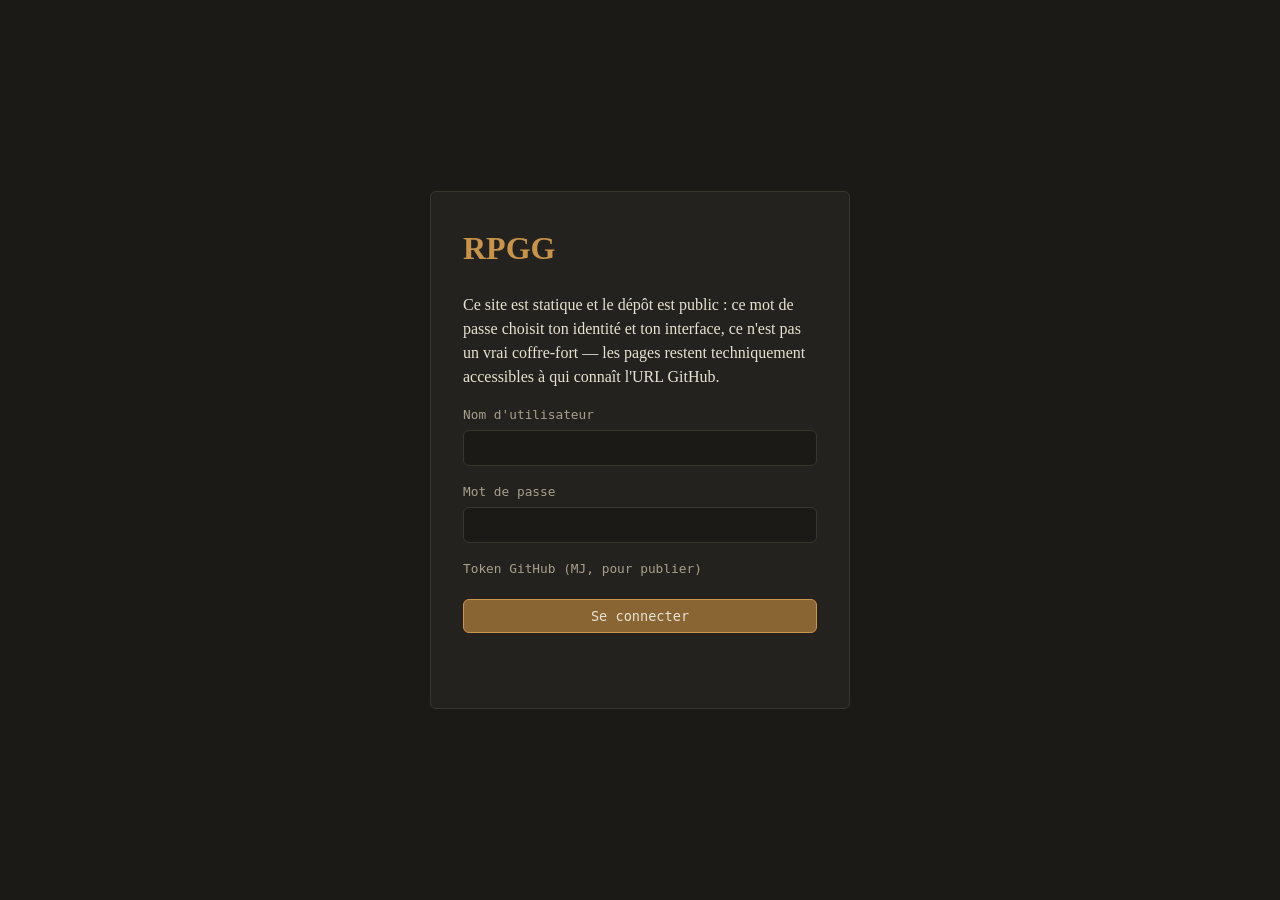
<file: editor.html>
<!doctype html>
<html lang="fr">
<head>
  <meta charset="utf-8" />
  <meta name="viewport" content="width=device-width, initial-scale=1" />
  <title>Éditeur — RPGG</title>
  <link rel="stylesheet" href="css/style.css" />
</head>
<body>
  <header class="site">
    <a class="brand" href="index.html">RPGG</a>
    <nav>
      <a href="index.html">Pages</a>
      <a href="#" id="logout-link">Déconnexion</a>
    </nav>
  </header>
  <main>
    <div class="toolbar">
      <input type="text" id="title-input" placeholder="Titre de la page" />
      <select id="visibility-select">
        <option value="public">Visible par tous</option>
        <option value="gm">Réservé au MJ</option>
      </select>
      <button id="publish-btn">Publier</button>
      <button id="delete-btn" class="danger" hidden>Supprimer</button>
      <span id="status-msg"></span>
    </div>
    <div class="editor-layout">
      <textarea id="md-input" placeholder="# Écris ton Markdown ici…" spellcheck="false"></textarea>
      <div id="md-preview"></div>
    </div>
  </main>

  <script src="js/vendor/marked.min.js"></script>
  <script src="js/app.js"></script>
  <script>
    const session = RPGG.requireSession();
    if (session && session.role !== "gm") {
      location.href = "index.html";
    } else if (session) {
      document.getElementById("logout-link").addEventListener("click", (e) => {
        e.preventDefault();
        RPGG.clearSession();
        location.href = "login.html";
      });

      const params = new URLSearchParams(location.search);
      const editSlug = params.get("slug");
      const editVisibility = params.get("v") === "gm" ? "gm" : "public";

      const titleInput = document.getElementById("title-input");
      const visibilitySelect = document.getElementById("visibility-select");
      const mdInput = document.getElementById("md-input");
      const preview = document.getElementById("md-preview");
      const statusMsg = document.getElementById("status-msg");
      const publishBtn = document.getElementById("publish-btn");
      const deleteBtn = document.getElementById("delete-btn");

      function updatePreview() {
        preview.innerHTML = RPGG.renderMarkdown(mdInput.value || "");
      }
      mdInput.addEventListener("input", updatePreview);

      function setStatus(msg, type) {
        statusMsg.textContent = msg;
        statusMsg.className = type || "";
      }

      let currentSlug = null;
      let currentVisibility = "public";

      async function loadForEdit(slug, visibility) {
        try {
          setStatus("Chargement de la page…");
          const raw = await RPGG.fetchPage(slug, visibility);
          const { meta, body } = RPGG.parseFrontMatter(raw);
          titleInput.value = meta.title || slug;
          visibilitySelect.value = visibility;
          mdInput.value = body.trim();
          currentSlug = slug;
          currentVisibility = visibility;
          deleteBtn.hidden = false;
          updatePreview();
          setStatus("");
        } catch (err) {
          setStatus(`Erreur : ${err.message}`, "error");
        }
      }

      publishBtn.addEventListener("click", async () => {
        const title = titleInput.value.trim();
        if (!title) return setStatus("Un titre est requis.", "error");
        if (!mdInput.value.trim()) return setStatus("Le contenu est vide.", "error");
        const visibility = visibilitySelect.value;
        const slug = currentSlug || RPGG.slugify(title);
        publishBtn.disabled = true;
        setStatus("Publication en cours…");
        try {
          await RPGG.publishPage({ slug, title, markdown: mdInput.value, visibility, token: session.token });
          currentSlug = slug;
          currentVisibility = visibility;
          deleteBtn.hidden = false;
          setStatus("Publié ✓", "ok");
        } catch (err) {
          setStatus(`Erreur : ${err.message}`, "error");
        } finally {
          publishBtn.disabled = false;
        }
      });

      deleteBtn.addEventListener("click", async () => {
        if (!currentSlug) return;
        if (!confirm(`Supprimer la page "${titleInput.value}" ?`)) return;
        try {
          await RPGG.deletePage(currentSlug, currentVisibility, titleInput.value, session.token);
          location.href = "index.html";
        } catch (err) {
          setStatus(`Erreur : ${err.message}`, "error");
        }
      });

      if (editSlug) {
        loadForEdit(editSlug, editVisibility);
      } else {
        updatePreview();
      }
    }
  </script>
</body>
</html>
</file>
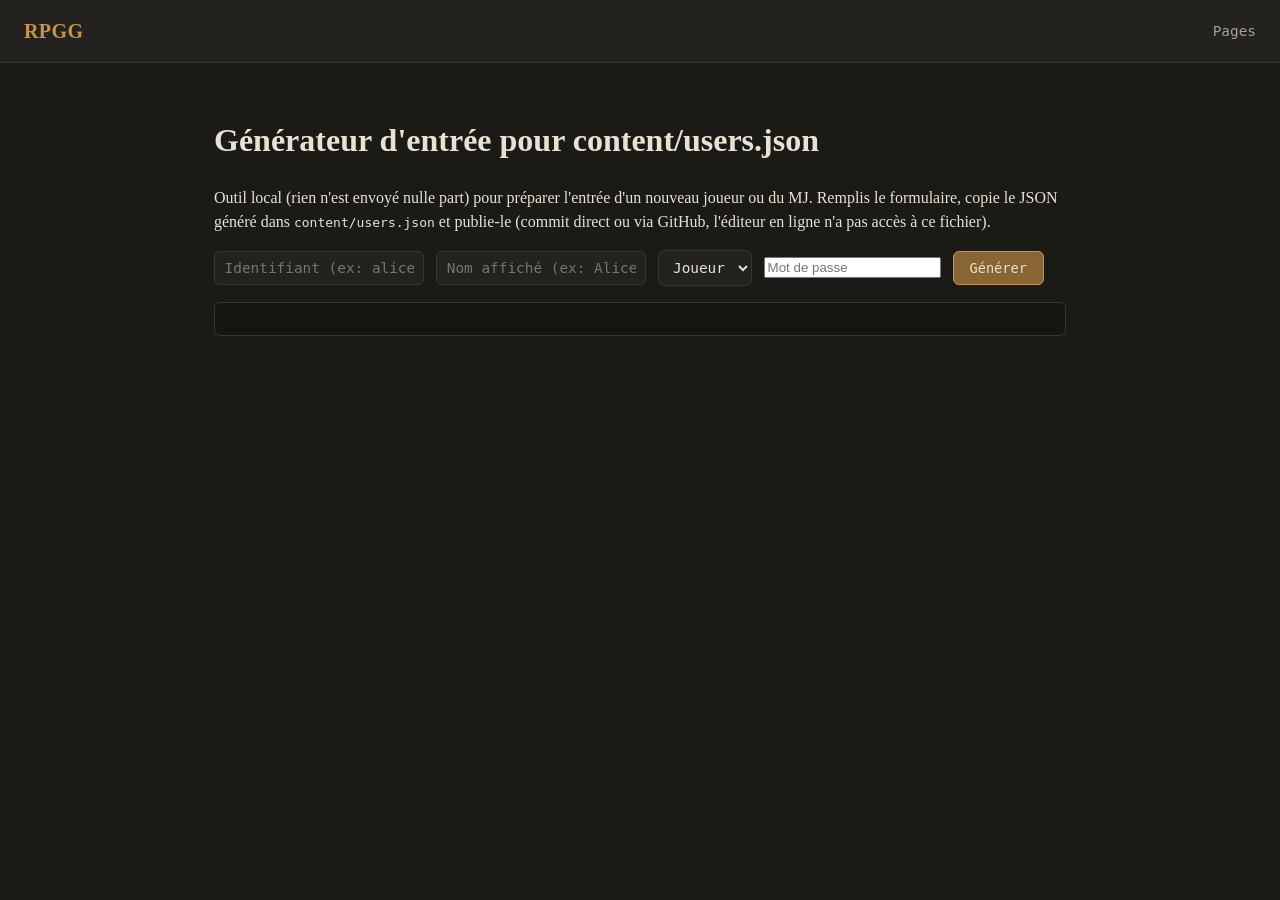
<file: hash.html>
<!doctype html>
<html lang="fr">
<head>
  <meta charset="utf-8" />
  <meta name="viewport" content="width=device-width, initial-scale=1" />
  <title>Générateur de hash — RPGG</title>
  <link rel="stylesheet" href="css/style.css" />
</head>
<body>
  <header class="site">
    <a class="brand" href="index.html">RPGG</a>
    <nav><a href="index.html">Pages</a></nav>
  </header>
  <main>
    <h1>Générateur d'entrée pour content/users.json</h1>
    <p class="hint">
      Outil local (rien n'est envoyé nulle part) pour préparer l'entrée d'un
      nouveau joueur ou du MJ. Remplis le formulaire, copie le JSON généré
      dans <code>content/users.json</code> et publie-le (commit direct ou
      via GitHub, l'éditeur en ligne n'a pas accès à ce fichier).
    </p>
    <div class="toolbar">
      <input type="text" id="username-input" placeholder="Identifiant (ex: alice)" />
      <input type="text" id="displayname-input" placeholder="Nom affiché (ex: Alice)" />
      <select id="role-select">
        <option value="player">Joueur</option>
        <option value="gm">MJ</option>
      </select>
      <input type="password" id="password-input" placeholder="Mot de passe" />
      <button id="generate-btn">Générer</button>
    </div>
    <pre id="output" style="background:#16150f;border:1px solid var(--border);border-radius:var(--radius);padding:1rem;white-space:pre-wrap;"></pre>
  </main>

  <script src="js/app.js"></script>
  <script>
    document.getElementById("generate-btn").addEventListener("click", async () => {
      const username = document.getElementById("username-input").value.trim();
      const displayName = document.getElementById("displayname-input").value.trim() || username;
      const role = document.getElementById("role-select").value;
      const password = document.getElementById("password-input").value;
      const output = document.getElementById("output");
      if (!username || !password) {
        output.textContent = "Identifiant et mot de passe requis.";
        return;
      }
      const passwordHash = await RPGG.sha256Hex(password);
      output.textContent = JSON.stringify({ username, displayName, role, passwordHash }, null, 2) + ",";
    });
  </script>
</body>
</html>
</file>
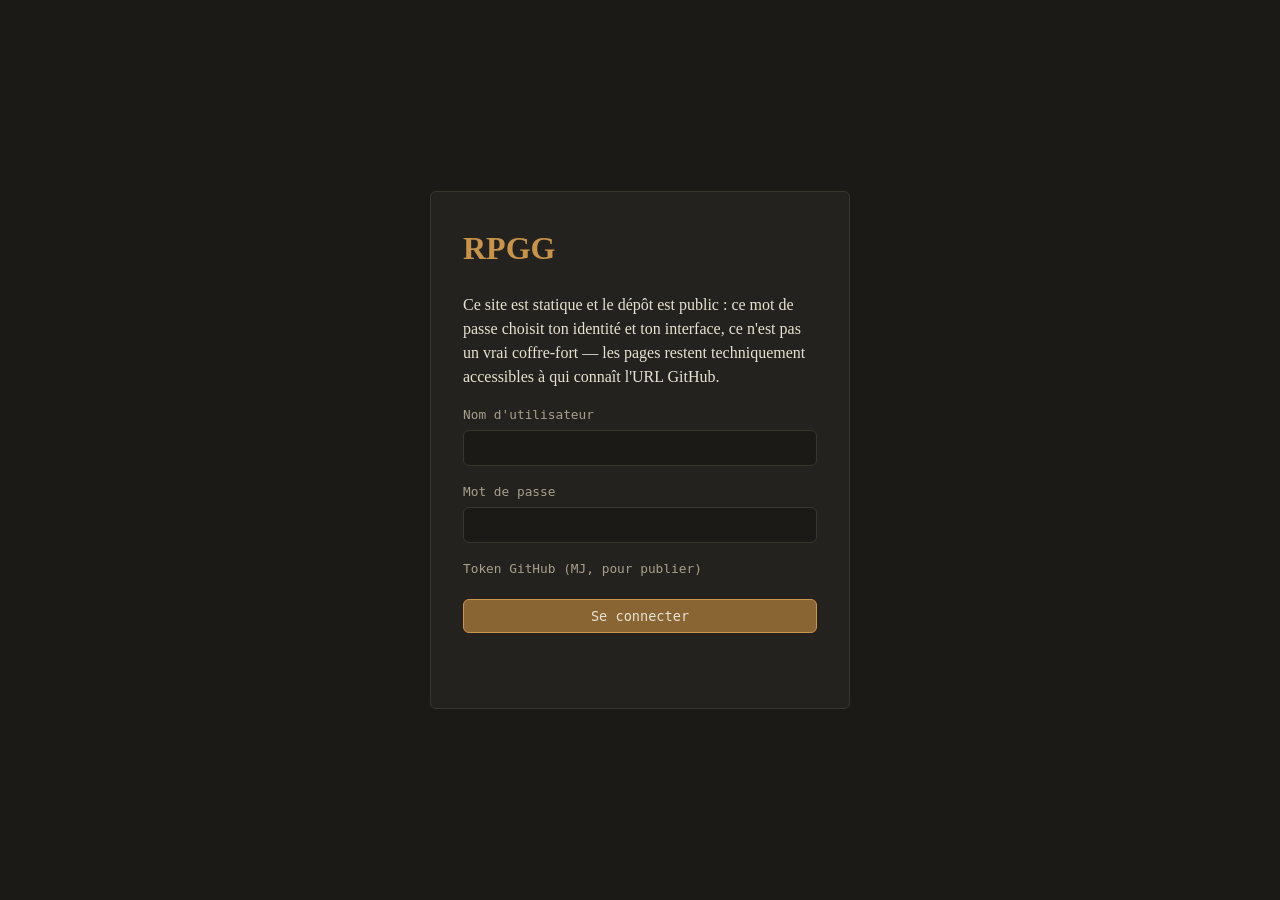
<file: login.html>
<!doctype html>
<html lang="fr">
<head>
  <meta charset="utf-8" />
  <meta name="viewport" content="width=device-width, initial-scale=1" />
  <title>Connexion — RPGG</title>
  <link rel="stylesheet" href="css/style.css" />
</head>
<body>
  <main class="login-main">
    <div class="login-card">
      <h1 class="brand">RPGG</h1>
      <p class="hint">
        Ce site est statique et le dépôt est public : ce mot de passe choisit
        ton identité et ton interface, ce n'est pas un vrai coffre-fort — les
        pages restent techniquement accessibles à qui connaît l'URL GitHub.
      </p>
      <label for="username-input">Nom d'utilisateur</label>
      <input type="text" id="username-input" autocomplete="username" />
      <label for="password-input">Mot de passe</label>
      <input type="password" id="password-input" autocomplete="current-password" />
      <label for="token-input" id="token-label" hidden>Token GitHub (MJ, pour publier)</label>
      <input type="password" id="token-input" placeholder="ghp_… ou github_pat_…" autocomplete="off" hidden />
      <button id="login-btn">Se connecter</button>
      <p id="status-msg"></p>
    </div>
  </main>

  <script src="js/app.js"></script>
  <script>
    const usernameInput = document.getElementById("username-input");
    const passwordInput = document.getElementById("password-input");
    const tokenLabel = document.getElementById("token-label");
    const tokenInput = document.getElementById("token-input");
    const btn = document.getElementById("login-btn");
    const statusMsg = document.getElementById("status-msg");

    if (RPGG.getSession()) location.href = "index.html";

    // We don't know the role until the password checks out, so always show
    // the token field once a username is typed — it's simply ignored for
    // players.
    usernameInput.addEventListener("input", () => {
      const show = usernameInput.value.trim().length > 0;
      tokenLabel.hidden = !show;
      tokenInput.hidden = !show;
    });

    async function doLogin() {
      const username = usernameInput.value.trim();
      const password = passwordInput.value;
      const token = tokenInput.value.trim();
      if (!username || !password) return;
      btn.disabled = true;
      statusMsg.textContent = "Connexion…";
      statusMsg.className = "";
      try {
        await RPGG.login(username, password, token);
        location.href = "index.html";
      } catch (err) {
        statusMsg.textContent = err.message;
        statusMsg.className = "error";
        btn.disabled = false;
      }
    }

    btn.addEventListener("click", doLogin);
    for (const input of [usernameInput, passwordInput, tokenInput]) {
      input.addEventListener("keydown", (e) => {
        if (e.key === "Enter") doLogin();
      });
    }
  </script>
</body>
</html>
</file>
<file: css/style.css>
:root {
  --bg: #1b1a17;
  --bg-panel: #24221e;
  --fg: #e8e2d4;
  --fg-muted: #a89f8c;
  --accent: #c8934a;
  --accent-dim: #8a6534;
  --border: #3a362e;
  --danger: #b1493f;
  --radius: 6px;
  --mono: ui-monospace, SFMono-Regular, Menlo, Consolas, monospace;
  --serif: Georgia, "Iowan Old Style", "Palatino Linotype", serif;
}

* { box-sizing: border-box; }

html, body {
  margin: 0;
  padding: 0;
  background: var(--bg);
  color: var(--fg);
  font-family: var(--serif);
  line-height: 1.5;
}

a { color: var(--accent); }
a:hover { color: var(--accent-dim); }

header.site {
  display: flex;
  align-items: center;
  justify-content: space-between;
  padding: 1rem 1.5rem;
  border-bottom: 1px solid var(--border);
  background: var(--bg-panel);
}

header.site .brand {
  font-size: 1.25rem;
  font-weight: bold;
  letter-spacing: 0.02em;
  color: var(--accent);
  text-decoration: none;
}

header.site nav a {
  margin-left: 1rem;
  text-decoration: none;
  color: var(--fg-muted);
  font-family: var(--mono);
  font-size: 0.9rem;
}

header.site nav a:hover { color: var(--fg); }

main {
  max-width: 900px;
  margin: 0 auto;
  padding: 2rem 1.5rem 4rem;
}

.page-list {
  list-style: none;
  padding: 0;
}

.page-list li {
  padding: 0.85rem 0;
  border-bottom: 1px solid var(--border);
}

.page-list li a {
  font-size: 1.1rem;
  text-decoration: none;
}

.page-list .meta {
  display: block;
  color: var(--fg-muted);
  font-family: var(--mono);
  font-size: 0.8rem;
  margin-top: 0.2rem;
}

.empty-state {
  color: var(--fg-muted);
  font-style: italic;
}

.editor-layout {
  display: grid;
  grid-template-columns: 1fr 1fr;
  gap: 1rem;
  height: calc(100vh - 220px);
  min-height: 400px;
}

textarea#md-input {
  width: 100%;
  height: 100%;
  resize: none;
  background: var(--bg-panel);
  color: var(--fg);
  border: 1px solid var(--border);
  border-radius: var(--radius);
  padding: 1rem;
  font-family: var(--mono);
  font-size: 0.9rem;
  line-height: 1.6;
}

#md-preview {
  overflow-y: auto;
  border: 1px solid var(--border);
  border-radius: var(--radius);
  padding: 1rem 1.25rem;
  background: var(--bg-panel);
}

#md-preview img { max-width: 100%; }
#md-preview pre { overflow-x: auto; background: #16150f; padding: 0.75rem; border-radius: var(--radius); }
#md-preview blockquote { border-left: 3px solid var(--accent-dim); margin-left: 0; padding-left: 1rem; color: var(--fg-muted); }

.toolbar {
  display: flex;
  align-items: center;
  gap: 0.75rem;
  margin-bottom: 1rem;
  flex-wrap: wrap;
}

.toolbar input[type="text"],
.toolbar select {
  background: var(--bg-panel);
  color: var(--fg);
  border: 1px solid var(--border);
  border-radius: var(--radius);
  padding: 0.5rem 0.6rem;
  font-family: var(--mono);
  font-size: 0.9rem;
}

#title-input { flex: 1; min-width: 200px; }

button, .btn {
  background: var(--accent-dim);
  color: var(--fg);
  border: 1px solid var(--accent);
  border-radius: var(--radius);
  padding: 0.5rem 1rem;
  font-family: var(--mono);
  font-size: 0.85rem;
  cursor: pointer;
}

button:hover { background: var(--accent); color: #1b1a17; }
button:disabled { opacity: 0.5; cursor: not-allowed; }

button.secondary {
  background: transparent;
  border-color: var(--border);
  color: var(--fg-muted);
}
button.secondary:hover { background: var(--bg-panel); color: var(--fg); }

button.danger { border-color: var(--danger); }
button.danger:hover { background: var(--danger); color: var(--fg); }

#status-msg {
  font-family: var(--mono);
  font-size: 0.85rem;
  color: var(--fg-muted);
  min-height: 1.2em;
}
#status-msg.error { color: var(--danger); }
#status-msg.ok { color: #7fa86a; }

dialog#settings-dialog {
  background: var(--bg-panel);
  color: var(--fg);
  border: 1px solid var(--border);
  border-radius: var(--radius);
  padding: 1.5rem;
  max-width: 420px;
}
dialog#settings-dialog::backdrop { background: rgba(0,0,0,0.6); }
dialog label { display: block; margin-top: 0.75rem; font-family: var(--mono); font-size: 0.8rem; color: var(--fg-muted); }
dialog input[type="text"], dialog input[type="password"] {
  width: 100%;
  margin-top: 0.25rem;
  background: var(--bg);
  color: var(--fg);
  border: 1px solid var(--border);
  border-radius: var(--radius);
  padding: 0.5rem;
  font-family: var(--mono);
}
dialog .dialog-actions { margin-top: 1.25rem; display: flex; justify-content: flex-end; gap: 0.5rem; }
dialog p.hint { color: var(--fg-muted); font-size: 0.8rem; }

.page-content h1:first-child { margin-top: 0; }
.page-meta {
  font-family: var(--mono);
  font-size: 0.8rem;
  color: var(--fg-muted);
  margin-bottom: 1.5rem;
  padding-bottom: 1rem;
  border-bottom: 1px solid var(--border);
}

.login-main {
  min-height: 100vh;
  display: flex;
  align-items: center;
  justify-content: center;
  padding: 1.5rem;
}

.login-card {
  width: 100%;
  max-width: 420px;
  background: var(--bg-panel);
  border: 1px solid var(--border);
  border-radius: var(--radius);
  padding: 2rem;
}

.login-card .brand {
  color: var(--accent);
  margin-top: 0;
}

.login-card label {
  display: block;
  margin-top: 1rem;
  font-family: var(--mono);
  font-size: 0.8rem;
  color: var(--fg-muted);
}

.login-card input {
  width: 100%;
  margin-top: 0.35rem;
  background: var(--bg);
  color: var(--fg);
  border: 1px solid var(--border);
  border-radius: var(--radius);
  padding: 0.6rem;
  font-family: var(--mono);
}

.login-card button {
  width: 100%;
  margin-top: 1.25rem;
}

.role-badge {
  font-family: var(--mono);
  font-size: 0.75rem;
  color: var(--fg-muted);
  border: 1px solid var(--border);
  border-radius: var(--radius);
  padding: 0.15rem 0.5rem;
  margin-left: 0.5rem;
}

.gm-tag {
  font-family: var(--mono);
  font-size: 0.7rem;
  color: var(--danger);
  border: 1px solid var(--danger);
  border-radius: var(--radius);
  padding: 0.1rem 0.4rem;
  margin-left: 0.5rem;
}

@media (max-width: 700px) {
  .editor-layout { grid-template-columns: 1fr; height: auto; }
  textarea#md-input { height: 300px; }
  #md-preview { height: 300px; }
}
</file>
